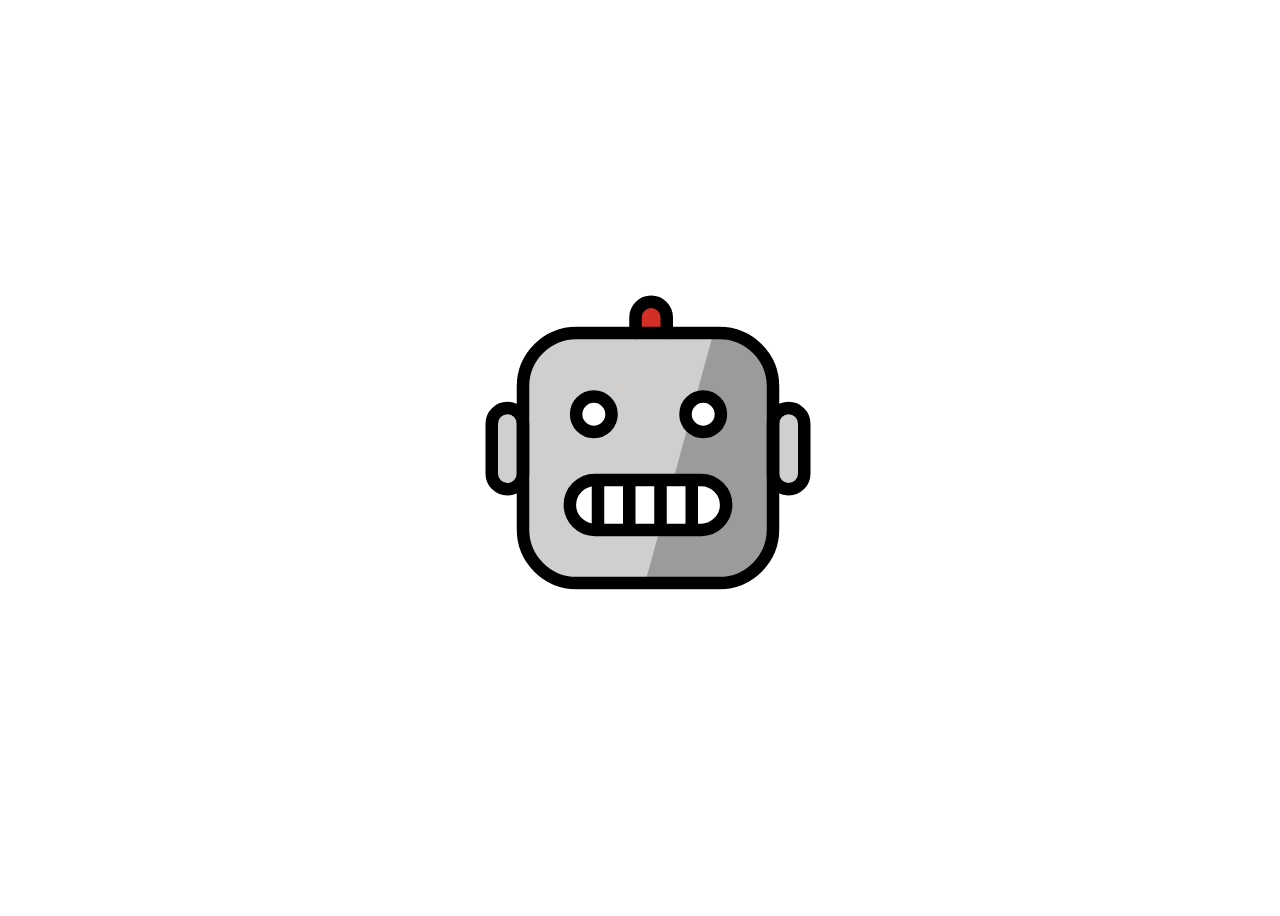
<file: index.html>
<html>
	<head>
		<title>Hello fromEdwin!</title>
		<link rel="stylesheet" type="text/css" href="styles.css">
	</head>
	<body>
		<img src="/assets/edwin.svg" alt="edwin profile picture" />
	</body>
</html>
</file>
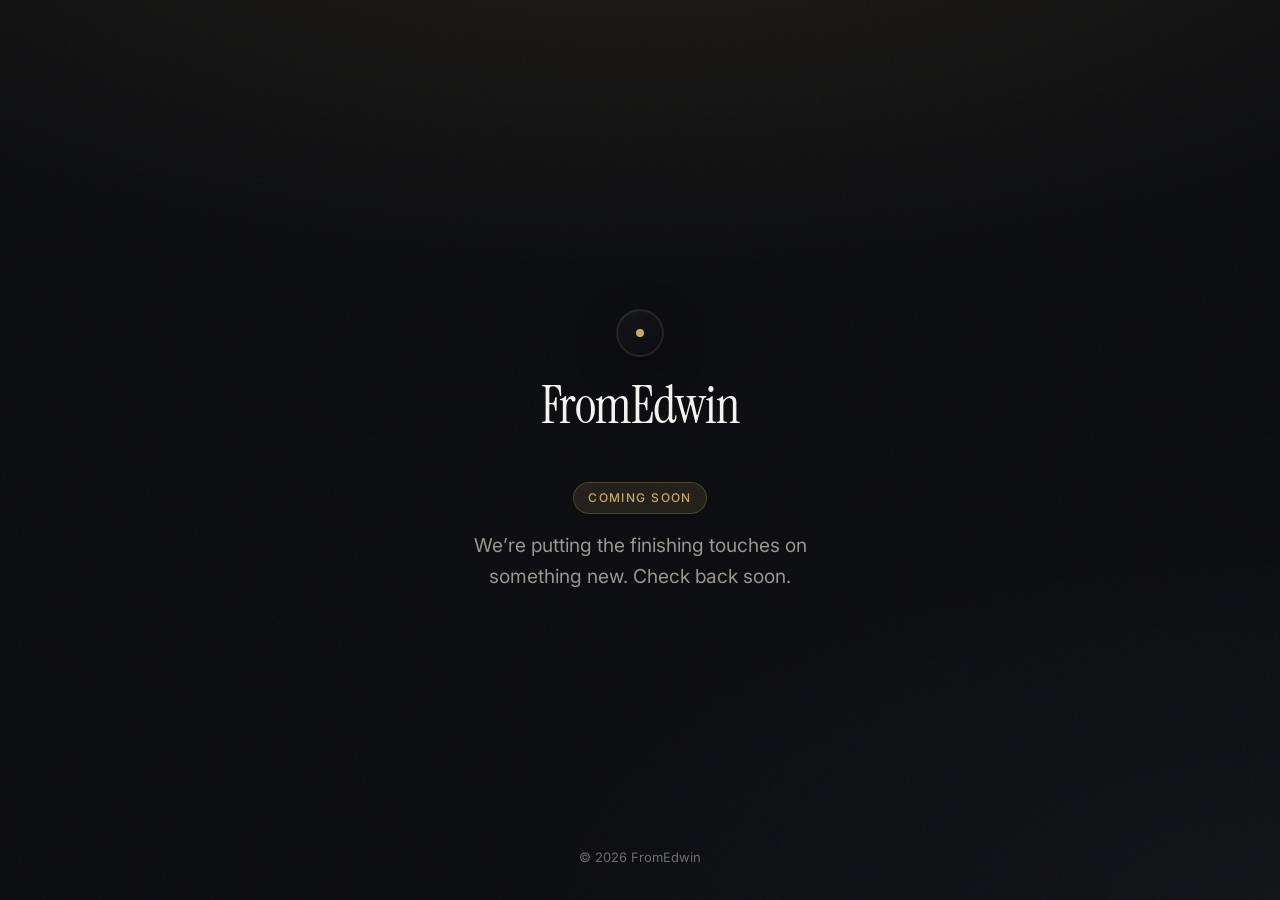
<file: public/index.html>
<!DOCTYPE html>
<html lang="en">
  <head>
    <meta charset="UTF-8" />
    <meta name="viewport" content="width=device-width, initial-scale=1.0" />
    <meta name="description" content="FromEdwin — coming soon." />
    <link rel="canonical" href="https://fromedwin.com/" />
    <title>FromEdwin — Coming Soon</title>
    <link rel="icon" href="assets/favicon.svg" type="image/svg+xml" />
    <link rel="preconnect" href="https://fonts.googleapis.com" />
    <link rel="preconnect" href="https://fonts.gstatic.com" crossorigin />
    <link
      href="https://fonts.googleapis.com/css2?family=Instrument+Serif:ital@0;1&family=Inter:wght@400;500&display=swap"
      rel="stylesheet"
    />
    <link rel="stylesheet" href="assets/css/style.css" />
  </head>
  <body>
    <div class="backdrop" aria-hidden="true"></div>

    <main class="page">
      <header class="brand">
        <span class="brand-mark" aria-hidden="true"></span>
        <h1 class="brand-name">FromEdwin</h1>
      </header>

      <section class="hero">
        <p class="eyebrow">Coming soon</p>
        <p class="lead">
          We&rsquo;re putting the finishing touches on something new. Check back
          soon.
        </p>
      </section>

      <footer class="footer">
        <p class="copyright">&copy; <span id="year"></span> FromEdwin</p>
      </footer>
    </main>

    <script src="assets/js/main.js"></script>
  </body>
</html>
</file>
<file: styles.css>
body {
	display:  flex;
	flex-direction: column;
	justify-content: center;
	align-items: center;
	width: 100vw;
	height: 100vh;
	overflow: hidden;
}

body img {
	max-width: 80vw;
	max-height: 50vh;
}
</file>
<file: public/assets/css/style.css>
*,
*::before,
*::after {
  box-sizing: border-box;
  margin: 0;
  padding: 0;
}

:root {
  --bg: #0c0d10;
  --bg-elevated: #14161c;
  --text: #f4f2ef;
  --text-muted: #9a9690;
  --accent: #c9a962;
  --accent-soft: rgba(201, 169, 98, 0.12);
  --border: rgba(244, 242, 239, 0.08);
  --font-serif: "Instrument Serif", Georgia, "Times New Roman", serif;
  --font-sans: "Inter", system-ui, -apple-system, sans-serif;
}

html {
  -webkit-font-smoothing: antialiased;
  -moz-osx-font-smoothing: grayscale;
}

body {
  min-height: 100dvh;
  font-family: var(--font-sans);
  font-size: 1rem;
  font-weight: 400;
  line-height: 1.6;
  color: var(--text);
  background: var(--bg);
}

.backdrop {
  position: fixed;
  inset: 0;
  z-index: 0;
  pointer-events: none;
  background:
    radial-gradient(ellipse 80% 50% at 50% -20%, var(--accent-soft), transparent),
    radial-gradient(ellipse 60% 40% at 100% 100%, rgba(244, 242, 239, 0.03), transparent),
    var(--bg);
}

.backdrop::after {
  content: "";
  position: absolute;
  inset: 0;
  opacity: 0.4;
  background-image: url("data:image/svg+xml,%3Csvg viewBox='0 0 256 256' xmlns='http://www.w3.org/2000/svg'%3E%3Cfilter id='n'%3E%3CfeTurbulence type='fractalNoise' baseFrequency='0.9' numOctaves='4' stitchTiles='stitch'/%3E%3C/filter%3E%3Crect width='100%25' height='100%25' filter='url(%23n)' opacity='0.04'/%3E%3C/svg%3E");
}

.page {
  position: relative;
  z-index: 1;
  display: flex;
  flex-direction: column;
  align-items: center;
  justify-content: center;
  min-height: 100dvh;
  padding: 2.5rem 1.5rem;
  text-align: center;
}

.brand {
  display: flex;
  flex-direction: column;
  align-items: center;
  gap: 1.25rem;
  margin-bottom: 3rem;
}

.brand-mark {
  display: block;
  width: 3rem;
  height: 3rem;
  border: 1px solid var(--border);
  border-radius: 50%;
  background: linear-gradient(145deg, var(--bg-elevated), var(--bg));
  box-shadow:
    0 0 0 1px rgba(201, 169, 98, 0.15) inset,
    0 12px 40px rgba(0, 0, 0, 0.35);
}

.brand-mark::before {
  content: "";
  display: block;
  width: 0.5rem;
  height: 0.5rem;
  margin: 1.2rem auto 0;
  border-radius: 50%;
  background: var(--accent);
}

.brand-name {
  font-family: var(--font-serif);
  font-size: clamp(2.25rem, 6vw, 3.25rem);
  font-weight: 400;
  letter-spacing: -0.02em;
  line-height: 1.1;
}

.hero {
  max-width: 26rem;
}

.eyebrow {
  display: inline-block;
  margin-bottom: 1rem;
  padding: 0.35rem 0.85rem;
  font-size: 0.75rem;
  font-weight: 500;
  letter-spacing: 0.12em;
  text-transform: uppercase;
  color: var(--accent);
  border: 1px solid rgba(201, 169, 98, 0.25);
  border-radius: 999px;
  background: var(--accent-soft);
}

.lead {
  font-size: clamp(1.05rem, 2.5vw, 1.2rem);
  color: var(--text-muted);
}

.footer {
  position: absolute;
  bottom: 2rem;
  left: 0;
  right: 0;
}

.copyright {
  font-size: 0.8125rem;
  color: var(--text-muted);
  opacity: 0.7;
}

@media (prefers-reduced-motion: reduce) {
  *,
  *::before,
  *::after {
    animation: none !important;
    transition: none !important;
  }
}
</file>
